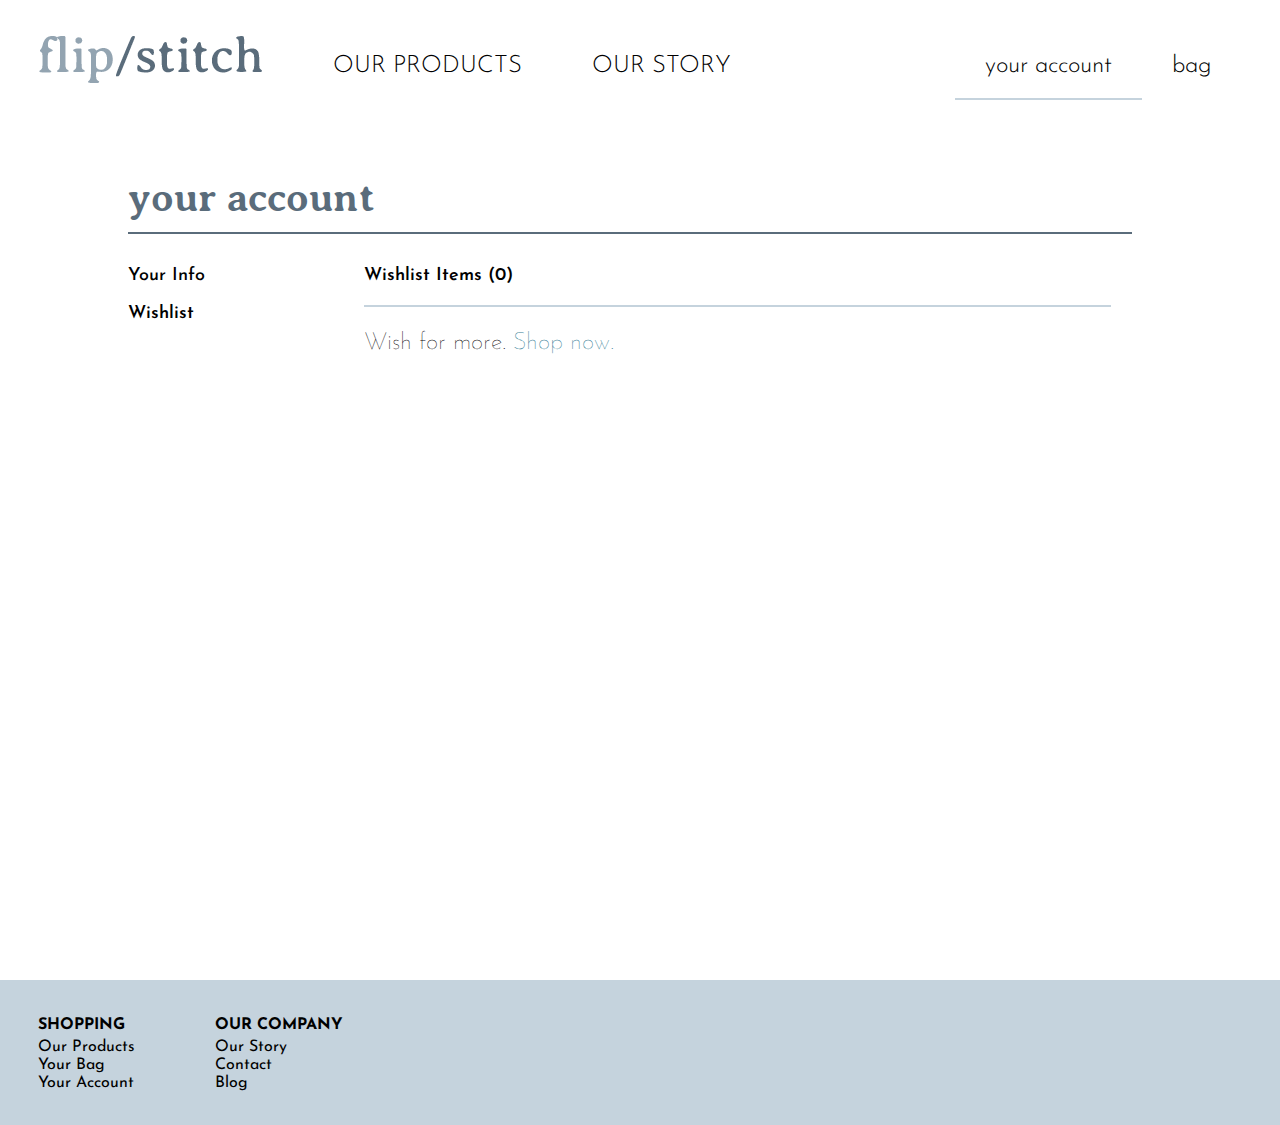
<file: account.html>
<!DOCUMENT html>
<meta charset="utf-8">
<html>
	<head>
		<title>Flip Stitch Pillows - Your Account</title>

		<!--Stylesheets-->
		<link rel="stylesheet" href="css/site.css">
		<link rel="stylesheet" href="css/detail.css">
		<link rel="stylesheet" href="css/bag.css">
		<link rel="stylesheet" href="css/account.css">

		<!--Fonts-->
		<link href="https://fonts.googleapis.com/css?family=Averia+Serif+Libre|Josefin+Sans:700,600,500,300,100" rel="stylesheet">

		<!--If using jQuery or Javascript-->	
		<script src="https://ajax.googleapis.com/ajax/libs/jquery/3.2.1/jquery.min.js"></script>
		<script src="js/helpers.js"></script>
		<script src="js/bag.js"></script>
		<script src="js/products.js"></script>
		<script src="js/account.js"></script>
		
	</head>

	<body>
	<!-- This is the navigational section-->
		<nav class="nav">
			<div class="row nav-elements">
				<!--Navbar - Logo-->
				<a id="home" href="index.html" >
					<img id="logo" src="images/logo.png" >
				</a>
				<!-- Navbar- Go to Products Page-->
				<a class="nav-item" href="products.html" id="products">Our Products</a>
				<!-- Navbar- Go to Our Story Page-->
				<a class="nav-item" href="story.html" id="story">Our Story</a>				
				<!-- Navbar- Go to pages associated with shopper-->
				<span class="account">
					<a href="bag.html" id="bag">bag <span id="bag-item-total"></span></a>
					<a href="account.html" id="account">your account</a>
				</span>
			</div>
		</nav>

	<!-- This is the main part of the page-->
		<main>
			<!-- Page Header-->
			<div class="col-12">
				<h2 class="page-title">your account</h2>
			</div>
			<!-- Product Details Section - Order Widgets-->
			<div class="col-3" >
				<!-- Product Details Section - Enter Quantity-->
				<div id="total-span">
					<label class="total-label-style minor-number" id="shipping-label">Your Info</label>
				</div>
				<div id="total-span">
					<label class="total-label-style">Wishlist</label>
				</div>
			</div>
			<!-- Product Detail Section-->
					<!-- Count of items -->
			<div class="col-9">	
				<div id="total-item-div">
					<label class="total-label-style" id="wishlist-total-items-label">Wishlist Items <span id="wishlist-item-total">(0)</span></label>
				</div>
				<!-- Product Details Section - Additional Details-->
				<div class="order-item-row" id="wishlist-contents">
					<!-- Product Details Section - Customizaton-->		
					<div class="order-group" id="template-item-div">
						<!-- Product Details Section - Select Customization-->
						<div class="col-2 shopping-cart-img-container">
							<a href="detail.html">
								<img class="shopping-cart-img" src="images/preview-couch-bear.png" id="bag-preview-image">
							</a>
						</div>
						<div class="col-10">							
							<label class="col-6 order-row-font-style item-name" id="item-name-label">Item Name</label>
							<div class="col-6 price-group">
								<label class="order-row-font-style">$<span id="span-item-price">335</span></label>
								<label class="order-row-font-style multiplier">x</label>
								<input class="styled-select" type="text" value="1" id="quantity-id"></input>
								<label class="order-row-font-style"><span id="span-item-price-total">$335</span></label>		
							</div>		
							<div class="col-12 item-span-styling">
								<a class="p1" onclick="toggleVisibility()" id="custom-request-link">Custom Request</a>
								<div class="order-group" id="custom-request-section">
									<p class="p1">How do you want to customize your pillow?</p>
									<textarea class="custom-input" type="text" name="customize" class="text-input" placeholder="Enter request here." id="custom-request-text"></textarea>
								</div>
							</div>
							<div class="col-12 item-span-styling">									
								<button class="tertiary-button" onclick="sendToShoppingBag()">add to bag</button>									
								<button class="tertiary-button" onclick="removeItemFromWishList()" id="remove-button">remove</button>
							</div>
						</div>
					</div>
						<!--End of Template-->

					<!--END OF Wishlist-->
				</div>
			</div>
						
			<!-- Shopping Bag - Subtotal & Total-->

		</main>
		<div class="row" style="height:200px; width:100%">
			</div>

	<!--END OF MAIN -->


	<!-- This is the footer -->
		<footer class="footer">

			<!-- Footer grouped by topic: Shopping-->
			<div class="col-2">
				<h6>Shopping</h6>
				<ul>
					<li><a href="products.html">Our Products</a></li>
					<li><a hre="bag.html">Your Bag</a></li>
					<li><a href="account.html">Your Account</a></li>
				</ul>
			</div>


			<!-- Footer grouped by topic: Company info -->
			<div class="col-2">
				<h6>Our COmpany</h6>
				<ul>
					<li><a href="story.html">Our Story</a></li>
					<li><a>Contact</a></li>
					<li><a>Blog</a></li>
				</ul>
			</div>

		</footer>
	<!--End of HTML for footer-->

	</body>
	
</html>
</file>
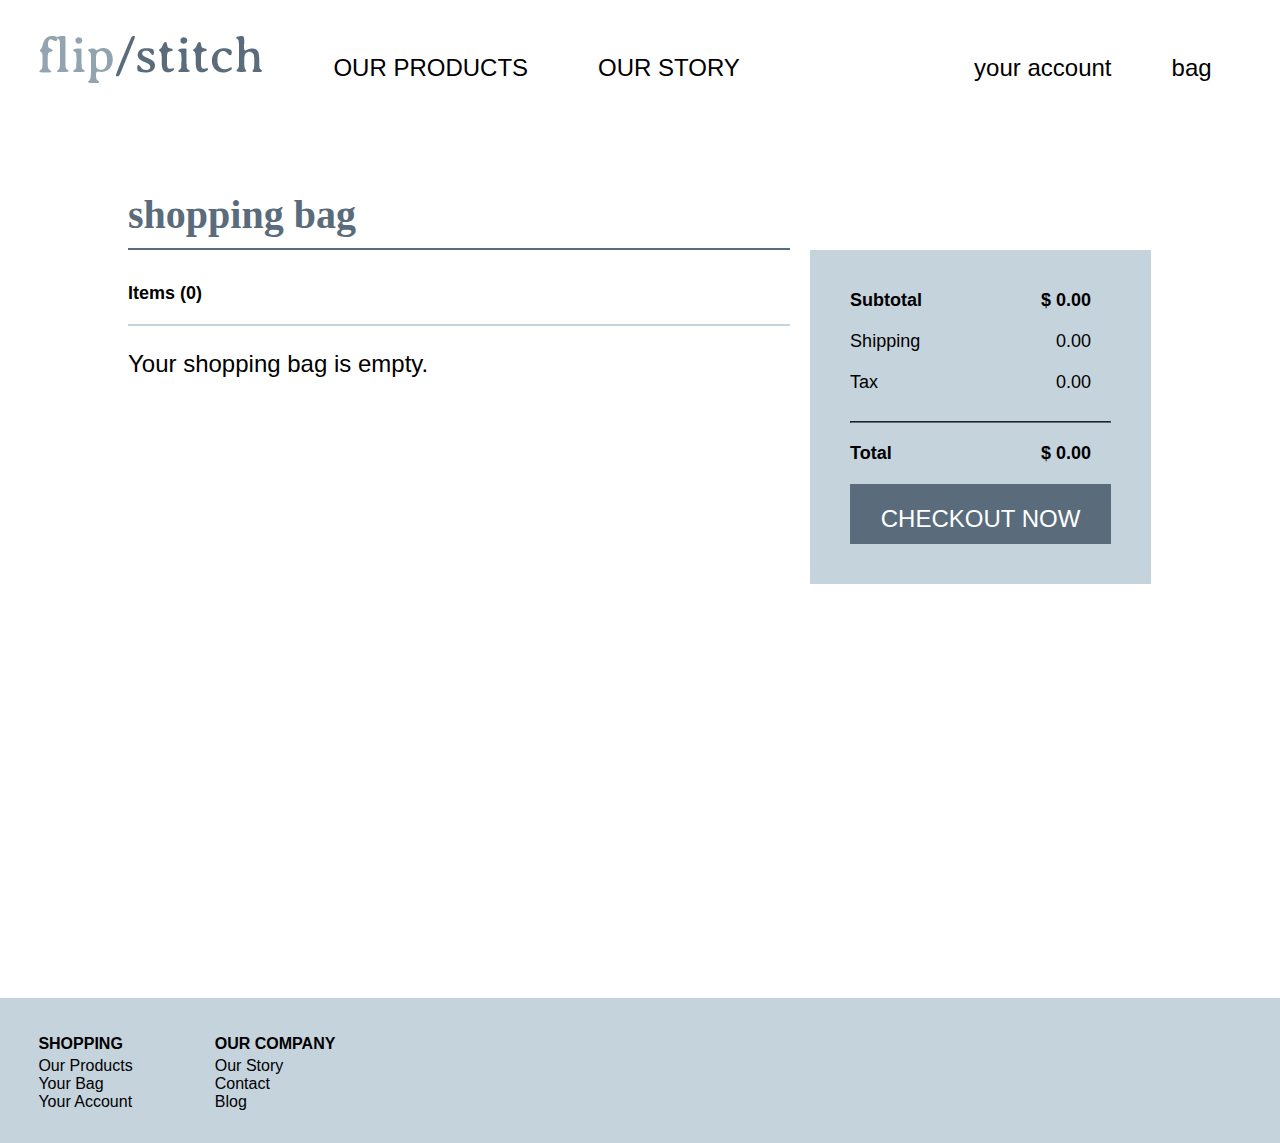
<file: bag.html>
<!DOCUMENT html>
<meta charset="utf-8">
<html>
	<head>
		<title>Flip Stitch Pillows - Shopping Bag</title>
		<!--Stylesheets-->
		<link rel="stylesheet" href="css/site.css">
		<link rel="stylesheet" href="css/detail.css">
		<link rel="stylesheet" href="css/bag.css">
		<!--Fonts-->
		@import 'https://fonts.googleapis.com/css?family=Averia+Serif+Libre|Josefin+Sans:700,600,500,300,100' 
		<!--If using jQuery or Javascript-->	
		<script src="https://ajax.googleapis.com/ajax/libs/jquery/3.2.1/jquery.min.js"></script>
		<script src="js/helpers.js"></script>
		<script src="js/bag.js"></script>
		<script src="js/products.js"></script>
		<script src="js/account.js"></script>
	</head>

	<body>

	<!-- This is the navigational section-->
		<nav class="nav">
			<div class="row nav-elements">
				<!--Navbar - Logo-->
				<a id="home" href="index.html" >
					<img id="logo" src="images/logo.png" >
				</a>
				<!-- Navbar- Go to Products Page-->
				<a class="nav-item" href="products.html" id="products">Our Products</a>
				<!-- Navbar- Go to Our Story Page-->
				<a class="nav-item" href="story.html" id="story">Our Story</a>
				<!-- Navbar- Go to pages associated with shopper-->
				<span class="account">
					<a href="bag.html" id="bag">bag <span id="bag-item-total"></span></a>
					<a href="account.html" id="account">your account</a>
				</span>
			</div>
		</nav>


	<!-- This is the main part of the page-->
		<main>
			<!-- Page Header-->
			<div class="col-8">
				<h2 class="page-title">shopping bag</h2>
			<!-- Product Detail Section-->
					<!-- Count of items -->
				<div id="total-item-div">
					<label class="total-label-style" id="total-items">Items <span id="bag-page-item-total">(0)</span></label>
				</div>


					<!-- Product Details Section - Additional Details-->
				<div class="order-item-row" id="all-bag-contents">
					<!-- Product Details Section - Customizaton-->		
					<div class="order-group" id="template-item-div">
						<!-- Product Details Section - Select Customization-->
						<div class="col-2 shopping-cart-img-container">
							<a href="detail.html">
								<img class="shopping-cart-img" src="images/preview-couch-bear.png" id="bag-preview-image">
							</a>
						</div>
						<div class="col-10">
							<label class="col-6 order-row-font-style item-name" id="item-name-label">Item Name</label>
							<div class="col-6 price-group">									
								<label class="order-row-font-style">$<span id="span-item-price">335</span></label>
								<label class="order-row-font-style multiplier">x</label>
								<input class="styled-select" type="text" value="1" id="quantity-id"></input>
								<label class="order-row-font-style"><span id="span-item-price-total">$335</span></label>
							</div>
							<div class="col-12 item-span-styling">
								<a class="p1" onclick="toggleVisibility()" id="custom-request-link">Custom Request</a>
								<div class="order-group" id="custom-request-section">
									<p class="p1">How do you want to customize your pillow?</p>
									<textarea class="custom-input" type="text" name="customize" class="text-input" placeholder="Enter request here." id="custom-request-text"></textarea>
								</div>
							</div>
							<div class="col-12 item-span-styling">
								<button class="tertiary-button" onclick="sendToWishList()">send to wishlist</button>
								<button class="tertiary-button" onclick="removeItemFromBag()" id="remove-button">remove</button>
							</div>
						</div>
					</div>
					<!--End of first item-->
				<!--END OF BAG-->
				</div>

			</div>
						

				<!-- Shopping Bag - Subtotal & Total-->
			<div class="col-4" id="shopping-cart-total">
				<!-- Product Details Section - Order Widgets-->
				<div class="total-section" >
					<!-- Product Details Section - Enter Quantity-->
					<div id="total-span">
						<label class="total-label-style major-number " id="subtotal-label">Subtotal</label>
						<label class="total-label-value  major-number" id="subtotal-value">$ 0.00</label>
					</div>
					<div id="total-span">
						<label class="total-label-style minor-number" id="shipping-label">Shipping</label>
						<label class="total-label-value minor-number" id="shipping-value">0.00</label>
					</div>
					<div id="total-span">
						<label class="total-label-style minor-number" id="tax-label">Tax</label>
						<label class="total-label-value minor-number" id="tax-value">0.00</label>
					</div>

					<hr>

					<div id="total-span">
						<label class="total-label-style" id="total-label">Total</label>
						<label class="total-label-value major-number" id="total-value">$ 0.00</label>
					</div>
					<button id="checkout-button">checkout now</button>					
				</div>
			</div>
							
		</main>
		<div class="row" style="height:200px; width:100%">
			</div>

	<!--END OF MAIN -->


		
	<!-- This is the footer -->
		<footer class="footer">

			<!-- Footer grouped by topic: Shopping-->
			<div class="col-2">
				<h6>Shopping</h6>
				<ul>
					<li><a href="products.html">Our Products</a></li>
					<li><a hre="bag.html">Your Bag</a></li>
					<li><a href="account.html">Your Account</a></li>
				</ul>
			</div>


			<!-- Footer grouped by topic: Company info -->
			<div class="col-2">
				<h6>Our COmpany</h6>
				<ul>
					<li><a href="story.html">Our Story</a></li>
					<li><a>Contact</a></li>
					<li><a>Blog</a></li>
				</ul>
			</div>

		</footer>
	<!--End of HTML for footer-->

	</body>
	
</html>
</file>
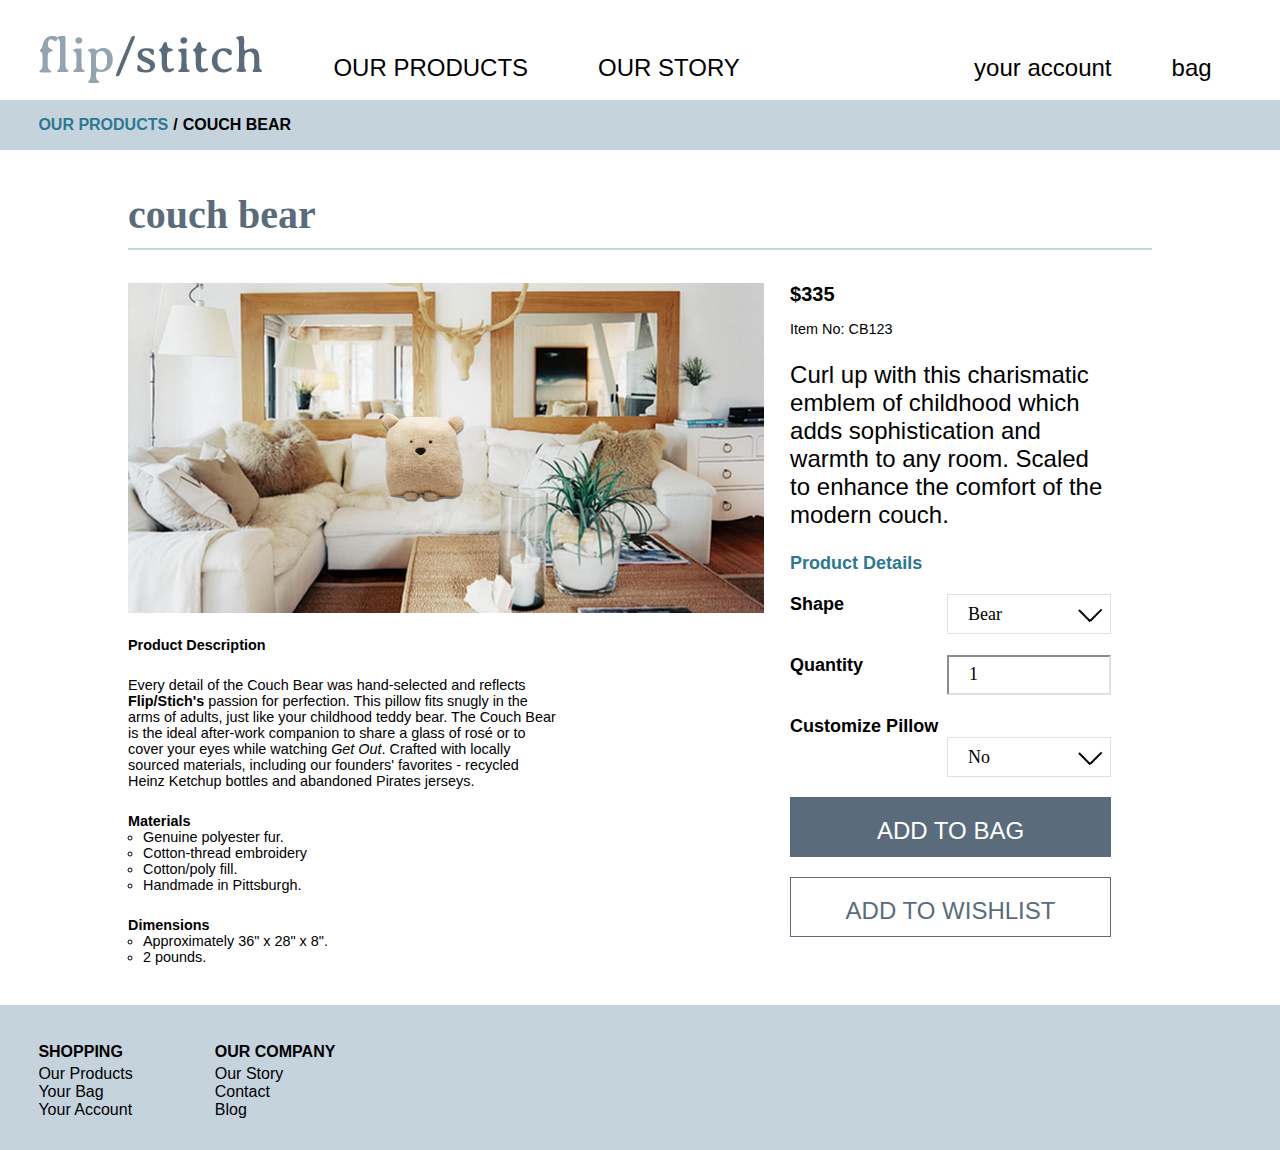
<file: detail.html>
<!DOCUMENT html>
<meta charset="utf-8">
<html>
	<head>
		<title>Flip Stitch Pillows - Product Details</title>
		<!--Stylesheets-->
		<link rel="stylesheet" href="css/site.css">
		<link rel="stylesheet" href="css/detail.css">
		<!--Fonts-->
		@import 'https://fonts.googleapis.com/css?family=Averia+Serif+Libre|Josefin+Sans:700,600,500,300,100' 
		<!--If using jQuery or Javascript-->	
		<script src="https://ajax.googleapis.com/ajax/libs/jquery/3.2.1/jquery.min.js"></script>
		<script src='js/myscript.js'></script>	
		<script src='js/helpers.js'></script>	
		<script src="js/bag.js"></script>
		<script src="js/products.js"></script>
		<script src="js/account.js"></script>	
	</head>

	<body>
	<!-- This is the navigational section-->
		<nav class="nav">
			<div class="row nav-elements">
				<!--Navbar - Logo-->
				<a id="home" href="index.html" >
					<img id="logo" src="images/logo.png" >
				</a>
				<!-- Navbar- Go to Products Page-->
				<a class="nav-item" href="products.html" id="products">Our Products</a>
				<!-- Navbar- Go to Our Story Page-->
				<a class="nav-item" href="story.html" id="story">Our Story</a>			
				<!-- Navbar- Go to pages associated with shopper-->
				<span class="account">
					<a href="bag.html">bag <span id="bag-item-total"></span></a>
					<a href="account.html" id="account">your account</a>
				</span>
			</div>
		</nav>
	<!-- Bread Crumb Div - empty here -->
		<div class="breadcrumb">
			<a href="products.html">Our Products</a><span class="page-indicator">/</span> <span id="page-product-name">Couch Bear</span>
		</div>
	<!-- This is the main part of the page-->
		<main>
			<!-- Page Header-->
			<div class="row">
				<h2 class="page-title" id="title-product-name">Couch bear</h2>
			</div>
			<!-- Product Detail Section-->
			<div class="row">
				<div class="col-8 left-panel">
						<!-- Product Detail Image-->
					<div class="product-detail">
						<img id="detail-product-image" src="images/couch-bear.png">
					</div>
					<!-- Product Details Section - Additional Details-->
					<div class="col-8" id="details">
						<div id="product-description">
							<h5>Product Description</h5>
							<p class="p1"> 
									Every detail of the <span id="description-name-1">Couch Bear</span> was hand-selected and reflects <b>Flip/Stich's</b> passion for perfection. This pillow fits snugly in the arms of adults, just like your childhood teddy bear. The <span id="description-name-2">Couch Bear</span> is the ideal after-work companion to share a glass of rosé or to cover your eyes while watching <i>Get Out</i>. Crafted with locally sourced materials, including our founders' favorites - recycled Heinz Ketchup bottles and abandoned Pirates jerseys.
							</p>
						</div>
						<!-- Product Details Section - Materials-->
						<div >
							<h5 class="product-specifications-group">Materials</h5>
							<ul class="product-specifications-list"> 
								<li class="p1">Genuine polyester fur.</li>
								<li class="p1">Cotton-thread embroidery</li>
								<li class="p1">Cotton/poly fill.</li>
								<li class="p1">Handmade in Pittsburgh.</li>
							</ul>
						</div>
						<!-- Product Details Section - Dimensions-->
						<div >
							<h5 class="product-specifications-group">Dimensions</h5>
							<ul class="product-specifications-list"> 
								<li class="p1">Approximately 36" x 28" x 8".</li>
								<li class="p1">2 pounds.</li>
							</ul>
						</div>
					</div>
				</div>
					<!-- Product Details Section - Order Form-->
					<div class="col-4">
						<!-- Product Details Section - Title, price, description-->
						<h4 class="product-price">$<span id="item-price-span">335</span></h4>
						<p class="p1">Item No: <span id="item-number-span">CB123</span></p>
						<p id="product-description-text">Curl up with this charismatic emblem of childhood which adds sophistication and warmth to any room. Scaled  to enhance the comfort of the modern couch.</p>
						<!-- Product Details Section - Link to Additional Details-->
						<a class="p-link" href="#details" id="details">Product Details</a>
						<!-- Product Details Section - Order Widgets-->
						<div class="order-section">
						<!-- Product Details Section - Customizaton-->
							<div class="order-group" id="animal-selected">
								<!-- Product Details Section - Select Customization-->
								<label class="filter-label-name">Shape</label>
								<select class="styled-select" id="shape-selector" onchange="selectPillowShape()">
									<option class="selectable-option" value="couchBear">Bear</option>
									<option class="selectable-option" value="couchCat">Cat</option>
									<option class="selectable-option" value="couchDog">Dog</option>
									<option class="selectable-option" value="couchRabbit">Rabbit</option>
									<option class="selectable-option" value="couchRound">Round</option>
									<option class="selectable-option" value="couchSquare">Square</option>
								</select>
							</div>
							<!-- Product Details Section - Enter Quantity-->
							<div class="order-group">
								<label class="filter-label-name">Quantity</label>
								<input class="styled-input" value="1" id="quantity-requested"></input>
							</div>
							<!-- Product Details Section - Customizaton-->
							<div class="order-group">
								<!-- Product Details Section - Select Customization-->
								<label class="filter-label-name">Customize Pillow</label>
								<select class="styled-select" onchange="customizePillow(this)">
									<option class="selectable-option" value="0">No</option>
									<option class="selectable-option" value="1">Yes</option>
								</select>
							</div>
							<!-- Product Details Section - Customization Option box that expands when answer is "Yes"-->
							<div class="order-group" id="custom-request-section">
								<p class="p1">How do you want to customize your pillow?</p>
								<textarea class="custom-input" type="text" name="customize" class="text-input" placeholder="Enter request here." id="custom-request"></textarea>
							</div>
						</div>
					<!-- Product Details Section - Button to complete-->
					<button onclick="addItemToBag()">Add to Bag</button>
					<button class="secondary-button" onclick="addItemToWishList()">Add to WishList</button>
				</div>
			</div>
				<!-- Related products -->
<!-- 			<div class="col-12">
				<h4> you might also like</h4>
				<hr>
				<div>
					<p>Return like product of other sizes</p>
				</div>
			</div> -->
		</main>

	<!--END OF MAIN -->

<div id="detail-page-modal" class="modal" onclick="closeModal()">
  <div class="modal-content">
		<p id="modal-text">Added to your shopping bag!</p>
		<div>
			<button onclick="closeModal()">Continue Shopping</button>
		</div>
		<div>
			<a href="bag.html" id="destination-link">
				<button class="secondary-button" id="destination">Continue to checkout</button>
			</a>
		</div>
  </div>
</div>
		
	<!-- This is the footer -->
		<footer class="footer">

			<!-- Footer grouped by topic: Shopping-->
			<div class="col-2">
				<h6>Shopping</h6>
				<ul>
					<li><a href="products.html">Our Products</a></li>
					<li><a hre="bag.html">Your Bag</a></li>
					<li><a href="account.html">Your Account</a></li>
				</ul>
			</div>


			<!-- Footer grouped by topic: Company info -->
			<div class="col-2">
				<h6>Our Company</h6>
				<ul>
					<li><a href="story.html">Our Story</a></li>
					<li><a>Contact</a></li>
					<li><a>Blog</a></li>
				</ul>
			</div>

		</footer>


	<!--End of HTML for footer-->

	</body>
	
</html>
</file>
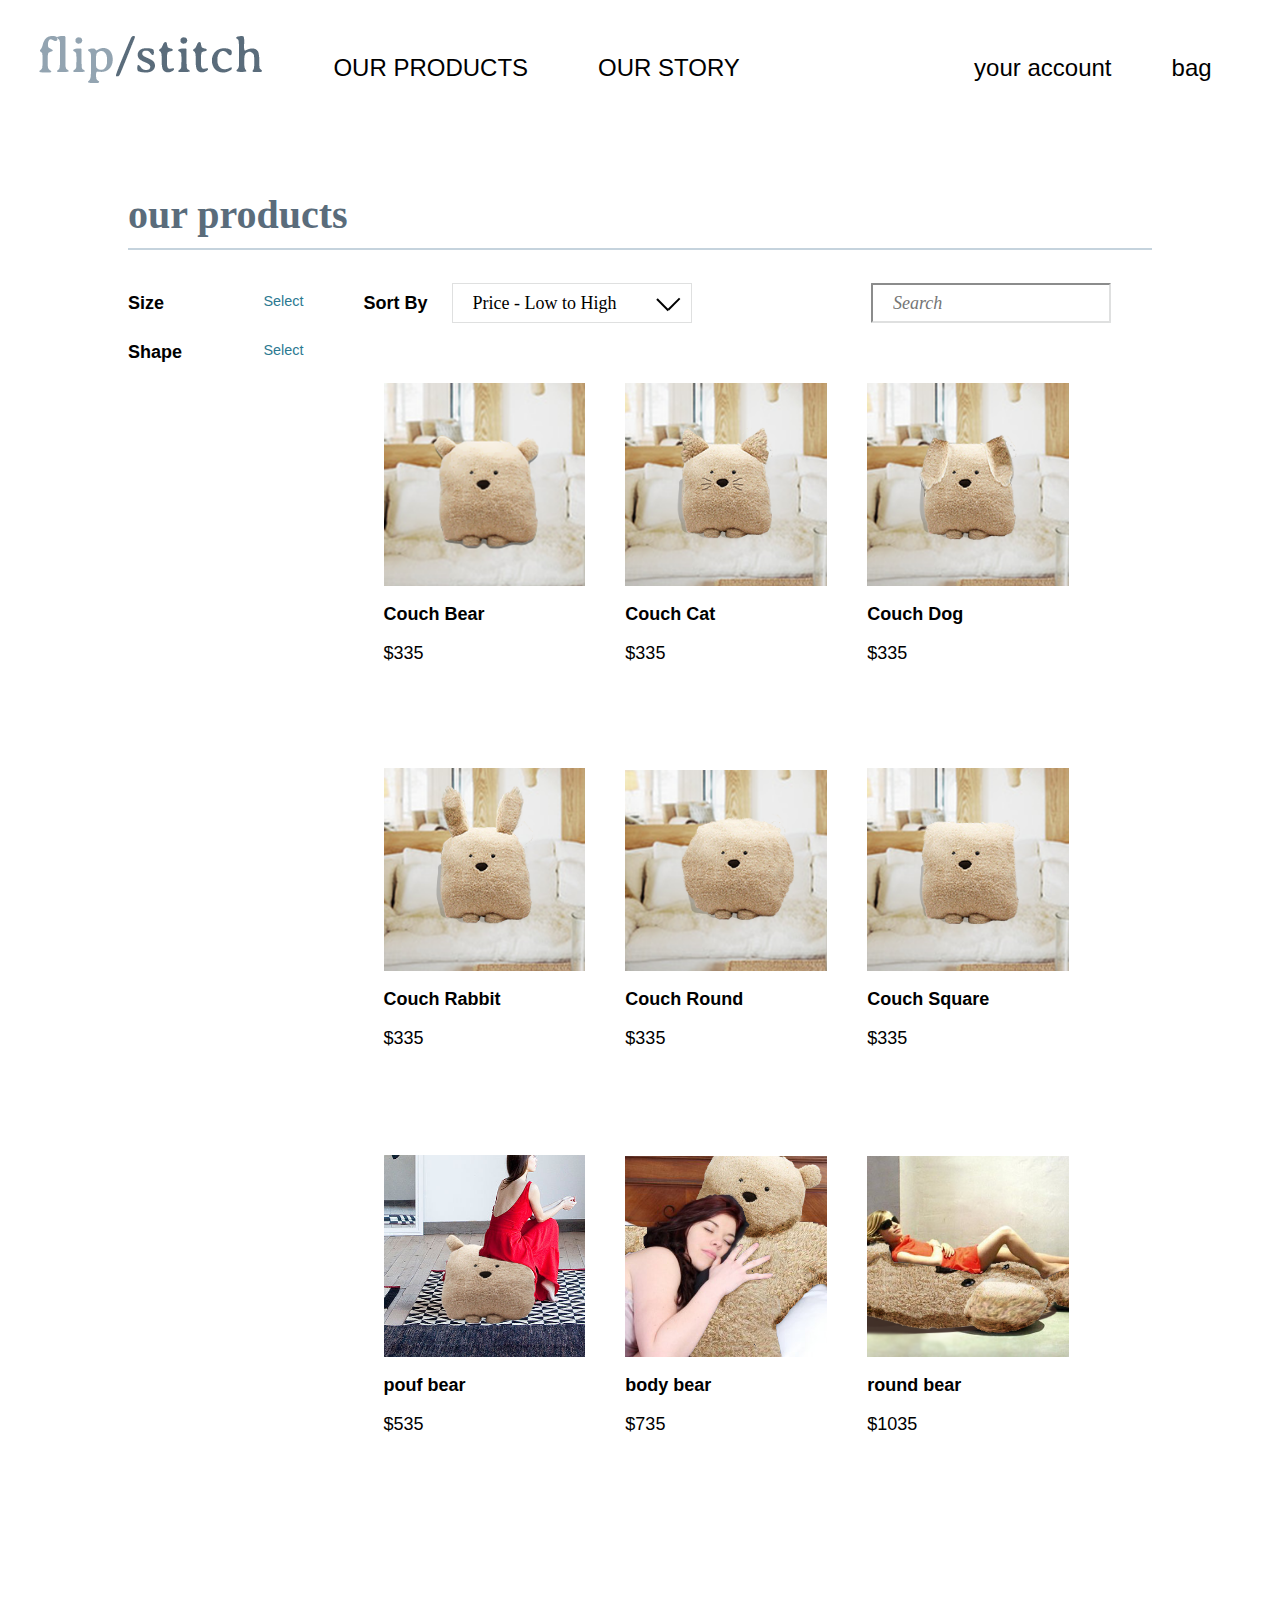
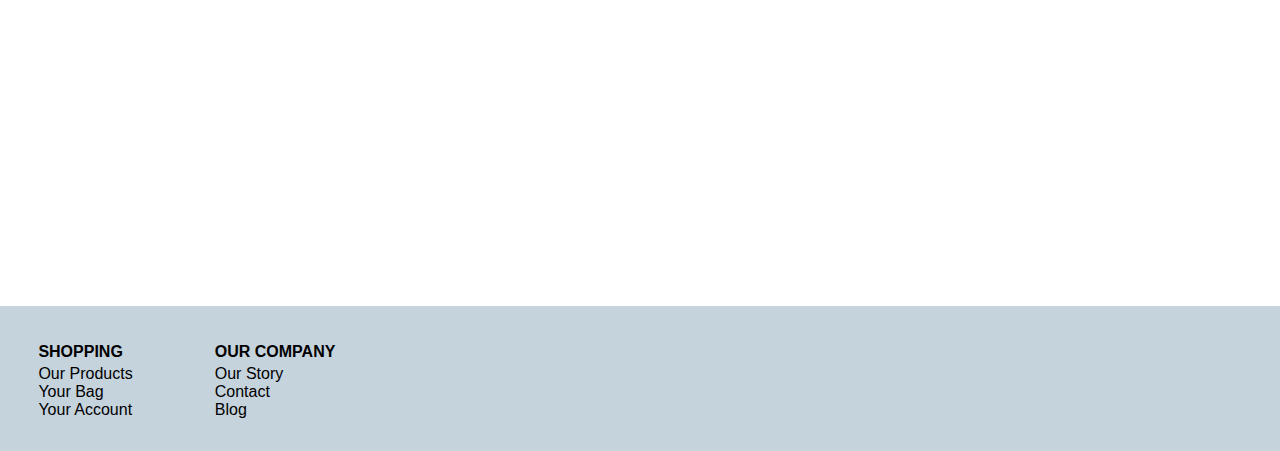
<file: products.html>
<!DOCUMENT html>
<meta charset="utf-8">
<html>
	<head>
		<title>Flip Stitch Pillows - Our Products</title>
		<!--Stylesheets-->
		<link rel="stylesheet" href="css/site.css">
		<link rel="stylesheet" href="css/products.css">
		<!--Fonts-->
		@import 'https://fonts.googleapis.com/css?family=Averia+Serif+Libre|Josefin+Sans:700,600,500,300,100' 
		<!--If using jQuery or Javascript-->	
		<script src="https://ajax.googleapis.com/ajax/libs/jquery/3.2.1/jquery.min.js"></script>
		<script src="js/bag.js"></script>
		<script src="js/products.js"></script>
		<script src="js/helpers.js"></script>		
	</head>

	<body>

	<!-- This is the navigational section-->

		<nav class="nav">
			<div class="row nav-elements">
				<!--Navbar - Logo-->
				<a id="home" href="index.html" >
					<img id="logo" src="images/logo.png" >
				</a>
				<!-- Navbar- Go to Products Page-->
				<a class="nav-item" href="products.html" id="products">Our Products</a>				
				<!-- Navbar- Go to Our Story Page-->
				<a class="nav-item" href="story.html" id="story">Our Story</a>
				<!-- Navbar- Go to pages associated with shopper-->
				<span class="account">
					<a href="bag.html">bag <span id="bag-item-total"></span></a>
					<a href="account.html" id="account">your account</a>
				</span>
			</div>
		</nav>


	<!-- This is the main part of the page-->

	<!-- For the purposes of simplification, this page was "prefiltered" to show the states of the filters and to limit the number of illustratrions/images for this project-->
		<main>
			<div class="row">
				<h2 class="page-title">our products</h2>
			</div>
			<div class="row">
				<!-- Group of filters that help the user select the right size and shape of filter -->
				<div class="col-3">
					<!-- Filter Group 1 by Category: Size -->
					<div class="filter-spacing">
						<label class="filter-label-name">Size</label>
						<a class="p1" onclick="showSizeFilter(this)" id="size-filter-link">Select</a>
					</div>
					<div class="collapsible-filter" id="size-filters">
						<!-- Filter by Size label #1 - Size - Couch -->
						<div class="filter-item">
							<input type="checkbox" class="custom-checkbox" checked="checked">
							<label class="filter-label">Couch</label>
						</div>
						<!-- Filter by Size label #2 - Size - Pouf -->
						<div class="filter-item">
							<input type="checkbox" class="custom-checkbox" checked="checked">
							<label class="filter-label">Pouf</label>
						</div>
						<!-- Filter by Size label #3 - Size - Body -->
						<div class="filter-item">
							<input type="checkbox" class="custom-checkbox" checked="checked">
							<label class="filter-label">Body</label>
						</div>
						<!-- Filter by Size label #4 - Size - Round -->
						<div class="filter-item">
							<input type="checkbox" class="custom-checkbox" checked="checked">							
							<label class="filter-label">Round</label>							
						</div>
					</div>
					<!--Filter Group 2 by Category: Shape-->
					<div class="filter-spacing  bottom-filter">
						<label class="filter-label-name">Shape</label>
						<a class="p1" onclick="showShapeFilter(this)" id="shape-filter-link">Select</a>
					</div>
					<div class="collapsible-filter" id="shape-filters">
						<!-- Filter by Shape label #1 - Shape - Bear -->
						<div class="filter-item">
							<input type="checkbox"  class="custom-checkbox" checked="checked">							
							<label class="filter-label">Bear</label>							
						</div>
						<!-- Filter by Shpae label #2 - Shape - Cat -->
						<div class="filter-item">
							<input type="checkbox"  class="custom-checkbox">							
							<label class="filter-label">Cat</label>							
						</div>
						<!-- Filter by Shape label #3 - Shape - Dog -->
						<div class="filter-item">
							<input type="checkbox"  class="custom-checkbox">							
							<label class="filter-label">Dog</label>							
						</div>
						<!-- Filter by Shape label #4- Shape - Bunny -->
						<div class="filter-item">
							<input type="checkbox" class="custom-checkbox">
							<label class="filter-label">Rabbit</label>							
						</div>
						<!-- Filter by Shape label #5 - Shape - Round -->
						<div class="filter-item">
							<input type="checkbox"  class="custom-checkbox">							
							<label class="filter-label">Round</label>							
						</div>
						<!-- Filter by Shape label #6 - Sahpe - Square -->
						<div class="filter-item">
							<input type="checkbox"  class="custom-checkbox">							
							<label class="filter-label">Square</label>
						</div>
					</div>
				</div>

				<!-- Section with library of products -->
				<div class="col-9">
					<section class="form-group">
						<div>
							<!--Dropdown with sorting options-->
							<label class="filter-label-name">Sort by</label>
							<select class="styled-select">
								<option class="selectable-option">Size</option>
								<option class="selectable-option">Shape</option>
								<option class="selectable-option" selected="true">Price - Low to High</option>
								<option class="selectable-option">Price - High to Low</option>
							</select>
							<!--Search box-->
							<input type="text" name="search" class="text-input" placeholder="Search"></input>
						</div>
					</section>

					<!-- This is the section with the grid of products -->
					<section class="shopping-section" id="product-shopping-section">
						<!--TEMPLATE-->
						<article class="product-tile"  id="product-tile-template">
							<a href="detail.html">
								<div>
									<img src="images/preview-couch-bear.png" id="product-tile-image">
								</div>
								<div class="product-tile-content">
									<p class="product-tile-label" id="product-tile-name">Couch Bear</p>
									<p class="product-tile-price" id="product-tile-price-label">$335</p>
								</div>
							</a>
						</article>
					</section>
				</div>			
			</div>
		</main>
	<!-- End of Main -->
		
	<!-- This is the footer -->
		<footer class="footer">
			<!-- Footer grouped by topic: Shopping -->
			<div class="col-2">
				<h6>Shopping</h6>
				<ul>
					<li><a href="products.html">Our Products</a></li>
					<li><a hre="bag.html">Your Bag</a></li>
					<li><a href="account.html">Your Account</a></li>
				</ul>
			</div>

			<!-- Footer grouped by topic: Company info -->
			<div class="col-2">
				<h6>Our COmpany</h6>
				<ul>
					<li><a href="story.html">Our Story</a></li>
					<li><a>Contact</a></li>
					<li><a>Blog</a></li>
				</ul>
			</div>
		</footer>

	<!--End of HTML for footer-->
	</body>
</html>
</file>
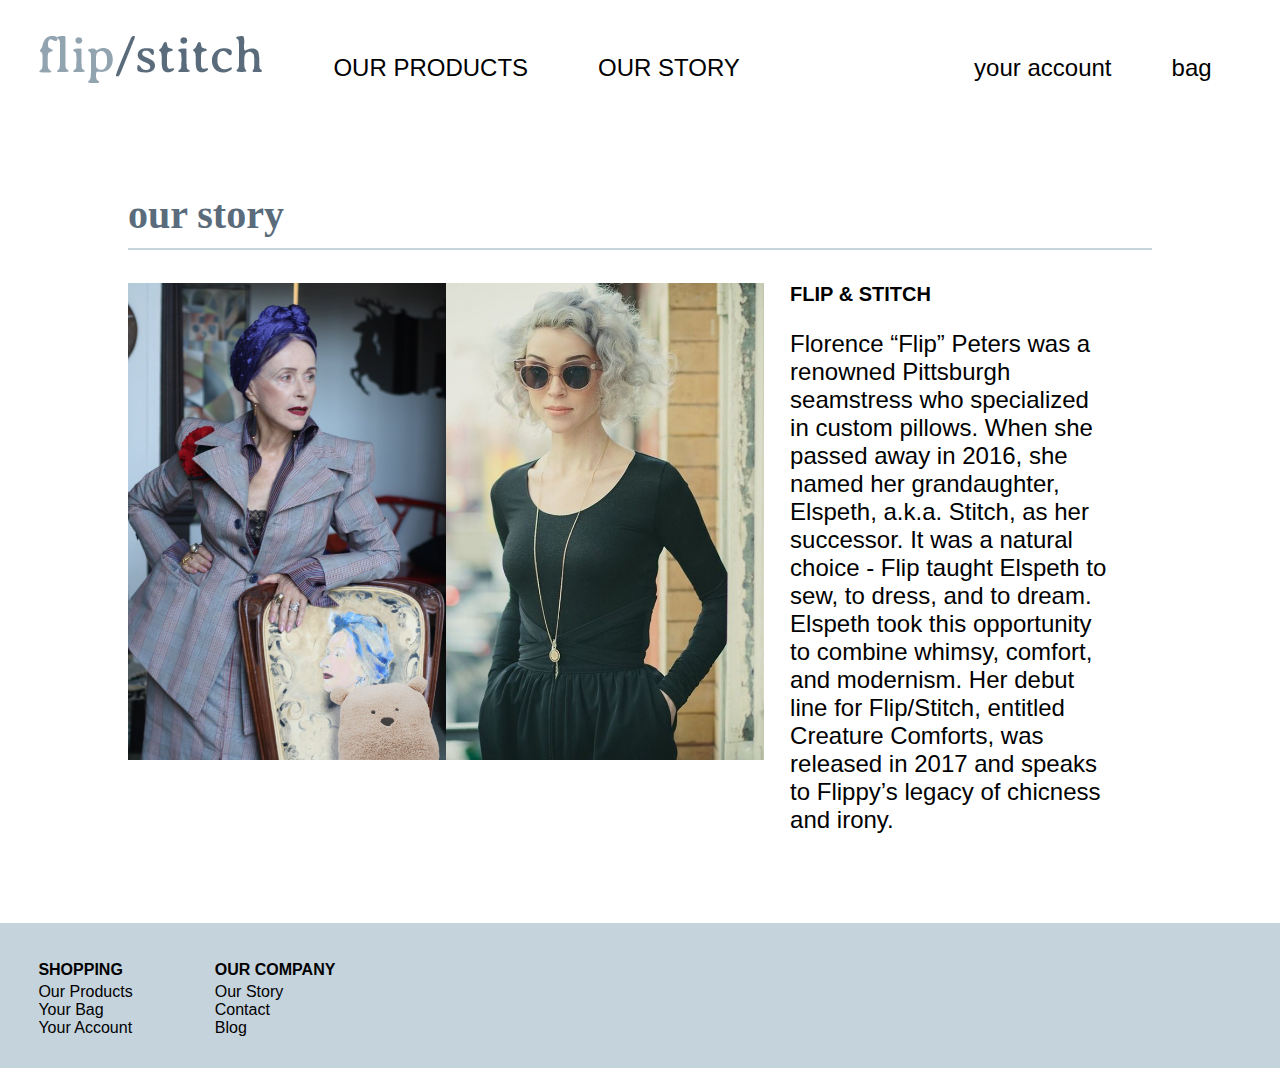
<file: story.html>
<!DOCUMENT html>
<html>
<meta charset="utf-8">
	<head>
		<title>Flip Stitch Pillows - Our Story</title>
		<!--Stylesheets-->
		<link rel="stylesheet" href="css/site.css">
		<link rel="stylesheet" href="css/detail.css">
		<link rel="stylesheet" href="css/story.css">		
		<!--Fonts-->
		@import 'https://fonts.googleapis.com/css?family=Averia+Serif+Libre|Josefin+Sans:700,600,500,300,100' 
		<!--If using jQuery or Javascript-->	
		<script src="https://ajax.googleapis.com/ajax/libs/jquery/3.2.1/jquery.min.js"></script>
		<script src="js/helpers.js"></script>
		<script src="js/bag.js"></script>
		<script src="js/products.js"></script>
	</head>

	<body>
	<!-- This is the navigational section-->
		<nav class="nav">
			<div class="row nav-elements">
				<!--Navbar - Logo-->
				<a id="home" href="index.html" >
					<img id="logo" src="images/logo.png" >
				</a>
				<!-- Navbar- Go to Products Page-->
				<a class="nav-item" href="products.html" id="products">Our Products</a>
				<!-- Navbar- Go to Our Story Page-->
				<a class="nav-item" href="story.html" id="story">Our Story</a>
				<!-- Navbar- Go to pages associated with shopper-->
				<span class="account">
					<a href="bag.html">bag <span id="bag-item-total"></span></a>
					<a href="account.html" id="account">your account</a>
				</span>
			</div>
		</nav>

	<!-- This is the main part of the page-->
		<main>
			<!-- Page Header-->
			<div class="row">
				<h2 class="page-title">our story</h2>
			</div>
			<div class="row">
				
				<!-- Section for portrait -->
				<div class="col-8 left-panel">
					<div class="portrait-div">
						<!-- Image of Flip -->
						<div class="col-6">
							<img class="portrait" src="images/flip.png">
						</div>
						<!-- Image of Stitch -->
						<div class="col-6">
							<img class="portrait" src="images/stitch.png">
						</div>
					</div>
				</div>
						

				<!-- Story of Founders -->
				<div class="col-4">
					<h4 class="product-price">Flip & Stitch</h4>
					<p>Florence “Flip” Peters was a renowned Pittsburgh seamstress who specialized in custom pillows. When she passed away in 2016, she named her grandaughter, Elspeth, a.k.a. Stitch, as her successor. It was a natural choice - Flip taught Elspeth to sew, to dress, and to dream. Elspeth took this opportunity to combine whimsy, comfort, and modernism. Her debut line for Flip/Stitch, entitled Creature Comforts, was released in 2017 and speaks to Flippy’s legacy of chicness and irony.
					</p>
				</div>			

			</div>

		</main>
	<!--END OF MAIN -->


		
	<!-- This is the footer -->
		<footer class="footer">

			<!-- Footer grouped by topic: Shopping -->
			<div class="col-2">
				<h6>Shopping</h6>
				<ul>
					<li><a href="products.html">Our Products</a></li>
					<li><a hre="bag.html">Your Bag</a></li>
					<li><a href="account.html">Your Account</a></li>
				</ul>
			</div>


			<!-- Footer grouped by topic: Company info -->
			<div class="col-2">
				<h6>Our COmpany</h6>
				<ul>
					<li><a href="story.html">Our Story</a></li>
					<li><a>Contact</a></li>
					<li><a>Blog</a></li>
				</ul>
			</div>

		</footer>
	<!--End of HTML for footer-->

	</body>
	
</html>
</file>
<file: css/site.css>
/*Layout elements*/


/* Navigation */

/* "navbar" defines the size, placement, color and behavior of the navigation bar */
.nav {
	background: white;
	height: 40px;
	overflow: hidden;
	padding-bottom: 30px;
	padding-left: 3%;
	padding-right:3%;
	padding-top: 30px;
	position: fixed;
	top: 0;
	width: 94%;
}

/* The footer will also be global*/
.footer{
	background: #c5d3dd;
	display: block;
	height: 145px;
	margin-top: 40px;
	overflow: hidden;
	padding-left: 3%;
	padding-right:3%;
	padding-top: 0px;
	width: 94%;
	z-index: 10;	
}

/* The footer will match style of other headlines but will be modified for spacing*/
.footer h6{
	font-family: 'Josefin Sans', sans-serif;
	font-size: 1.000em;
	font-weight: 700;
	margin-bottom: 4px;
	text-transform: uppercase;
}

/* An unordered list for navigation elments might be helpful later*/
.footer ul,li{
	list-style: none;
	margin: 0px;
	-webkit-padding-start: 0px;
}

/* Defines the spacing in the footer*/
.footer .col-2{
	border: 0px none;
	margin: 0px;
	padding: 0px;
}

.footer a {
	color:black;
	font-family: 'Josefin Sans', sans-serif;
	text-decoration: none;
}

/* "nav-element" contains all navigational elements */
.nav-element {

}

/* Style of links in navbar */
.nav a {
	color: black;
	float: left;
	font-family: 'Josefin Sans', sans-serif;
	font-size: 1.500em;
	font-weight: 300;	
	text-decoration: none;
	text-transform: uppercase;
}

/* Style of links in navbar - Control positioning of text in Navbar */
.nav-item {
	padding-left: 35px;
	padding-right: 35px;
	padding-top: 24px;
}

/* Style of links in navbar  -  Style to indicate Hover on Navbar*/
.nav-item:hover {
	border-bottom: 2px #5a6c7b solid;
  padding-bottom: 20px;
  text-decoration: none;
}

/* Style of links in navbar  -  Style to indicate Active on Navbar*/
nav-item:active {
	border-bottom: 2px #c5d3dd solid;
  padding-bottom: 20px;
  text-decoration: none;
}

/* Style of links in navbar  -  Style to add spacing to Home element*/
#home {
	padding-right: 35px;
}

/* Style of links in navbar  -  Account info - for Log In and Bags*/
.account a {
	color: black;
	display: block;
	float: right;
	font-family: 'Josefin Sans', sans-serif;
	font-size: 1.500em;
	font-weight: 300;
	padding-left: 30px;
	padding-right: 30px;
	padding-top: 24px;
	text-transform: lowercase;
	text-decoration: none;	
}

.account a:hover {
	border-bottom: 2px #5a6c7b solid;
  padding-bottom: 20px;
  text-decoration: none;
}

/* Breadcrumb navigation elelments */
.breadcrumb{
	align-items: center;
	background: #c5d3dd;
	display: flex;
	font-family: 'Josefin Sans', sans-serif;
	font-size: 1.000em;
	font-weight: 700;
	height: 50px;
	margin-top: 100px;
	padding-left: 3%;
	padding-right: 3%;
	position: fixed;
	text-transform: uppercase;
	top: 0px;
	width: 94%;  	
}

.breadcrumb a{
	text-decoration: none;
}

.page-indicator{
	display: inline-block;
	padding-left: 5px;
	padding-right: 5px;
}


/* Containers & Grids */

/* modify the "body" element to have 0 padding */
body {
	margin: 0;
	padding: 0;
}

/* "main" is the container for all page elements besides the header and footer. */
main {
	margin-right: 10%;
	margin-left: 10%;
	padding-bottom: 600px;
	padding-top: 140px;
	width: 80%;
}

/* Grid */
.row {
	width: 100%;
}

[class*="col-"] {
    float: left;
    margin: 0px;
    padding: 0px;
}

.col-1 {
	width: 6.33%;
	}

.col-2 {
	width: 14.66%;
	}

.col-3 {
	width: 23%;
	}

.col-4 {
	width: 31.33%;
	}

.col-5 {
	width: 39.66%;
	}

.col-6 {
	width: 48%;
	}

.col-7 {
	width: 56.33%;
	}

.col-8 {
	width: 64.66%;
	}

.col-9 {
	width: 73%;
	}

.col-10 {
	width: 82.33%;
	}

.col-11 {
	width: 89.66%;
	}

.col-12 {
	width: 98%;
	}

/* Buttons */
button {
	background: #5a6c7b;
	border:none;
	color: #fff;
	font-family: 'Josefin Sans', sans-serif;
	font-size: 1.500em;
	font-weight: 100;
	height: 60px;
	margin-bottom: 20px;
	margin-top: 20px;
	max-width: 350px;
	padding-top: 10px;
	position: middle;
	text-transform: uppercase;
	width: 100%;
}

button:hover{
	border: 1px solid #b3b4b4;
	box-shadow: 4px 4px 1px #b3b4b4;
}

button.secondary-button{
	background: #fff;
	border: #5a6c7b 1px solid;
	color: #5a6c7b;
	margin-top: 0px;
}

button.tertiary-button{
	background: #fff;
	border: 1px #dfe0e0 solid;
	color: #000;
	font-family: 'Josefin Sans', sans-serif;
	font-size: 1.125em;
	font-weight: 150;
	height: 30px;
	margin-right: 5px;
	margin-bottom: 0px;
	margin-top: 17px;
	padding: 4px;
	text-transform: lowercase;
	width: 150px;
}

button.tertiary-button:hover{
	border: 1px solid #b3b4b4;
	box-shadow: 1px 1px 1px #b3b4b4;	
}

/* Typography s*/
h1 {
	color: #5a6c7b;
	font-family: 'Averia Serif Libre', cursive;
	font-size: 4.375em;
}

h2 {
	font-family: 'Averia Serif Libre', cursive;
	font-size: 2.500em;
	color: #5a6c7b;
}

h2.page-title{
	border-bottom: 2px #c5d3dd solid;
  padding-bottom: 10px;
  text-transform: lowercase;
}

h3 {
	font-family: 'Averia Serif Libre', cursive;
	font-size: 2.500em;
}


h4 {	
	font-family: 'Josefin Sans', sans-serif;
	font-size: 1.250em;
	font-weight: 600;
	text-transform: uppercase;
	}

h5 {
	font-family: 'Josefin Sans', sans-serif;
	font-size: .900em;
	font-weight: 700;
}


p{
	font-family: 'Josefin Sans', sans-serif;
	font-size: 1.500em;
	font-weight: 100;
}


.p1{
	font-family: 'Josefin Sans', sans-serif;
	font-size: .900em;
	font-weight: 500;
}

a {
	color: #2b7991;
	text-decoration: none;
}

a:hover {
	text-decoration: underline;
}

.p-link{
	font-family: 'Josefin Sans', sans-serif;
	font-size:  1.125em;	
	margin-bottom: 20px;
	font-weight: 700;
	text-decoration: none;
}

/* Form fields */

/* Form group */
.form-group {
	padding-bottom: 40px;
	width: 100%;
}

/* Filters */
.filter-spacing{
	margin-bottom: 18px;
	margin-top: 10px;
}

.filter-item{
	margin-bottom: 4px;
}

.collapsible-filter{
	display: none;
}

label.filter-label-name{
	font-family: 'Josefin Sans', sans-serif;
	font-size: 1.125em;
	font-weight: 600;
	margin-right: 20px;
	text-transform: capitalize;
}

input.custom-checkbox{	
	border: 1px solid black;
	border-radius: 1px;
	display: inline-block;
	padding: 9px;
	-webkit-appearance: none;
}

input.custom-checkbox:checked{
	background: black;
}

label.filter-label{
	display: inline-block;
	font-family: 'Josefin Sans', sans-serif;
	font-size: 1.125em;
	font-weight: 500;
	margin-bottom: 14px;
	margin-left: 10px;
	text-transform: capitalize;
	vertical-align: middle;	
}

.filter-spacing a{
	float: right;
	margin-right: 60px;
}

.bottom-filter {
	padding-top: 10px;
}

/* Dropdown */
.styled-select{
	background: url(../images/down-arrow.svg) no-repeat 96% 5px;
	border-color: #dfe0e0;
	font-family: 'Josefin Sans';
	font-size: 1.125em;
	font-weight: 300;
	height: 40px;
	overflow: hidden;
	padding-left: 20px;
	width: 240px;
	-webkit-appearance: none;
  -webkit-border-radius: 0px;
}

option.selectable-option{
	margin-left: 10px;
	text-transform: capitalize;
}

/*Search Box */
input.text-input{
	border-color: #dfe0e0;
	border-radius: 1px;
	display: block;
	float: right;
	font-family: 'Josefin Sans';
	font-size: 1.125em;
	font-style: italic;
	font-weight: 300;
	height: 40px;
	padding-left: 20px;
	width: 240px;
}

/* Shopping Tiles */
section .shopping-section{
	padding: 40px;
	width: 100%;
}

.product-tile{
	background: white;
	display:  inline-flex;
	height: 305px;
	margin-bottom: 40px;
	padding: 20px;
	width: 27%; 
}

.product-tile:hover{
	border: 1px solid #b3b4b4;
	box-shadow: 4px 4px 1px #b3b4b4;
}

.product-tile img{
	display: inline-block;
  height: auto;
	width: 100%;
}

.product-tile-content {
	display: block;
}

p.product-tile-label{
	color: #000;
	font-family: 'Josefin Sans', sans-serif;
	font-size: 1.125em;
	font-weight: 700;
	text-decoration: none;
}

.product-tile-price{
	color: black;
	font-family: 'Josefin Sans', sans-serif;
	font-size: 1.125em;
	font-weight: 500;
	text-decoration: none;
}

.product-tile a{
	text-decoration: none;
}

#product-tile-template{
	visibility: hidden;
}

/* Sections for details on the right hand size of page */
.left-panel {
	padding-bottom: 40px;
}

/*Shoppoing Modal stuff
/* The Modal (background) */
.modal {
  background-color: rgba(256,256,256, 0.6);
  height: 100%;
  left: 0;
  overflow: auto;
  position: fixed;
  top: 0;
  visibility: hidden;
  width: 100%;
  z-index: 1;
}

/* Modal Content */
.modal-content {
  background-color: #fefefe;
  margin:auto;
  max-width: 1200px;
  padding:30px;
  position: relative;
  text-align: center;
  top:200px;
  width: 600px; 
}
</file>
<file: css/detail.css>
/* Navigation Modifications */
/* Selected Nav element */
#home:hover {
	border-bottom: 2px #5a6c7b solid;
  padding-bottom: 13px;
}

/* Images and spacing for Product details*/
.product-price{
	margin-top: 0px;
	margin-bottom: 0px;
}

.product-detail{
	width: 96%;
	padding-right: 30px;
}

.product-detail img{
	display: inline-block;
	max-width: 100%;
}


/* Order form */
/* Class for all order elements */
.order-section{
	padding-bottom: 20px;
}

/* Class for spacing order elements*/
.order-group{
	margin-top: 20px;
	padding-bottom: 20px;
	padding-bottom: 20px;
	width:100%;
}

/* Class for selection width */
.styled-select{
	float:right;
	width: 164px;
}

/* Classes styling inputs */
.styled-input, .custom-input{
	border-color: #dfe0e0;
	border-radius: 1px;
	display: block;
	float: right;
	font-family: 'Josefin Sans';
	font-weight: 300;
   font-size: 1.125em;
	height: 40px;
	text-transform: capitalize;
  padding-left: 20px;
	width: 164px;
}

.custom-input{
	font-size: 0.900em;
	min-height: 100px;
	padding-left: 20px;
	padding-right: 20px;
	padding-top: 10px;
	padding-bottom: 10px;
	text-transform: none;
	width: 100%;
}

/* Class to style Product Description group */
.product-specifications-group{
	margin-bottom: 0px;
}

/* Class to Style unordered list */
.product-specifications-list{
	list-style-type: circle; 
	margin: 0px;
	padding-left: 15px;

}

/* Class to Style unordered list items */
.product-specifications-list li{
	list-style-type: circle; 
	padding-left: 15px;
	-webkit-padding-start: 0px;
}


/* Important IDs */

#custom-request-section{
	display: none;
}
</file>
<file: css/bag.css>
/* Navigation */

#bag {
	border-bottom: 2px #c5d3dd solid;
  padding-bottom: 20px;
  text-decoration: none;
}

#home:hover {
	border-bottom: 2px #5a6c7b solid;
  padding-bottom: 13px;
}


/* Header styling */
h2.page-title{
	border-bottom: 2px #5a6c7b solid;
}

#total-item-div{
	border-bottom: #c5d3dd 2px solid;
}


/* Font styles for Shopping Bag page */
.total-label-style{
	font-family: 'Josefin Sans', sans-serif;
	font-size: 1.125em;
	font-weight: 600;
	margin-right: 20px;
  text-transform: capitalize;
}

.order-row-font-style {
	display: inline-block;
  font-family: 'Josefin Sans', sans-serif;
	font-size: 1.125em;
	font-weight: 500;
	margin-bottom: 14px;
	margin-left: 10px;
	margin-top: 10px;
	text-transform: capitalize;
  vertical-align: top;
}

.order-row-font-style.multiplier{
	padding-right: 10px;
  text-transform: lowercase;
}

/* Count of the number of items orered */

/* Overall spacing and design of Shopping cart*/
.order-item-row{
	min-height: 100px;
	padding-right: 30px;
  width: 100%;
}

.order-group{
	border-bottom: #c5d3dd 2px solid;
	display: inline-block;
}

.shopping-cart-img{
	height: auto;
  width: 104px;
}

.shopping-cart-img-container{

}

/* Customization styling */

.item-span-styling{
	display: inline-block;
	padding-left: 10px;
}


.item-name{
}

/* Input and text elements for prices, quantities and item totals*/
.styled-select{
	background: url(../images/down-arrow.svg) no-repeat 30% 5px 5px 5px 3px;
	border-color: #dfe0e0;
  display: inline-block;
  float: none;
  font-family: "Josefin Sans";
	font-size: 1.125em;
	font-weight: 300;
  height: 40px;
  margin-right: 20px;
  overflow: hidden;
	padding-left: 20px;
	position: inline-block;
	vertical-align: middle; 
  width: 80px;
  -webkit-appearance: none;
  -webkit-border-radius: 0px; 
}

.price-group{
	float:right;
  text-align: right;
    
}

.item-information-row{
	width: 100%;
}

/* Shopping cart styling */
#shopping-cart-total{
    background: #c5d3dd;
    margin-left: 20px;
    margin-top: 92px;
    padding-right: 20px;
}

.total-section{
	padding: 40px;
	padding-bottom:20px;
	padding-right: 20px;
}

.total-span{
	display: inline;
}

.major-number{
	font-family: 'Josefin Sans', sans-serif;
	font-size: 1.125em;
	font-weight: 600;
	margin-right: 20px;
  text-transform: capitalize;
}

.minor-number{
	font-family: 'Josefin Sans', sans-serif;
	font-size: 1.125em;
	font-weight: 500;
	margin-right: 20px;
	text-transform: capitalize;
}

.total-label-style {
	clear: both;
  display: inline-block;
  padding-bottom: 20px;
  text-align: left;
  width: 100px;  
}

.total-label-value {
	clear: both;
  display: inline-block;
  float: right;
  padding-bottom: 20px;
  text-align: right;
}

hr{
	border-color: #5a6c7b;
	margin-bottom: 20px;
}

#checkout-button{
	margin-top: 0px;
}

#template-item-div{
  visibility: hidden;
}
</file>
<file: css/account.css>
/* Navigation */

#account {
	border-bottom: 2px #c5d3dd solid;
  padding-bottom: 20px;
  text-decoration: none;
}

#bag{
  border-bottom: none;
}

#home:hover {
	border-bottom: 2px #5a6c7b solid;
  padding-bottom: 13px;
}

#wishlist-total-items-label {
  width: 100%;
}

#template-item-div{
  visibility: hidden;
}
</file>
<file: css/products.css>
/* Navigation Modifications */
/* Selected Nav element */
#products {
	border-bottom: 2px #c5d3dd solid;
  padding-bottom: 20px;
  text-decoration: none;
}

/* Hover style for index.html because the spacing is different for the logo */
#home:hover {
	border-bottom: 2px #5a6c7b solid;
  padding-bottom: 13px;
}
</file>
<file: css/story.css>
/* Navigation Modifications */
/* Selected Nav element */
#story {
	border-bottom: 2px #c5d3dd solid;
  padding-bottom: 20px;
  text-decoration: none;
}

/* Hover style for index.html because the spacing is different for the logo */
#home:hover {
	border-bottom: 2px #5a6c7b solid;
  padding-bottom: 13px;
}

/* Responsive div for portraits */
.portrait-div{
  display: inline-flex;
}

/* Responsive class for images */
.portrait {
	width: 100%;
	height: auto;
}
</file>
